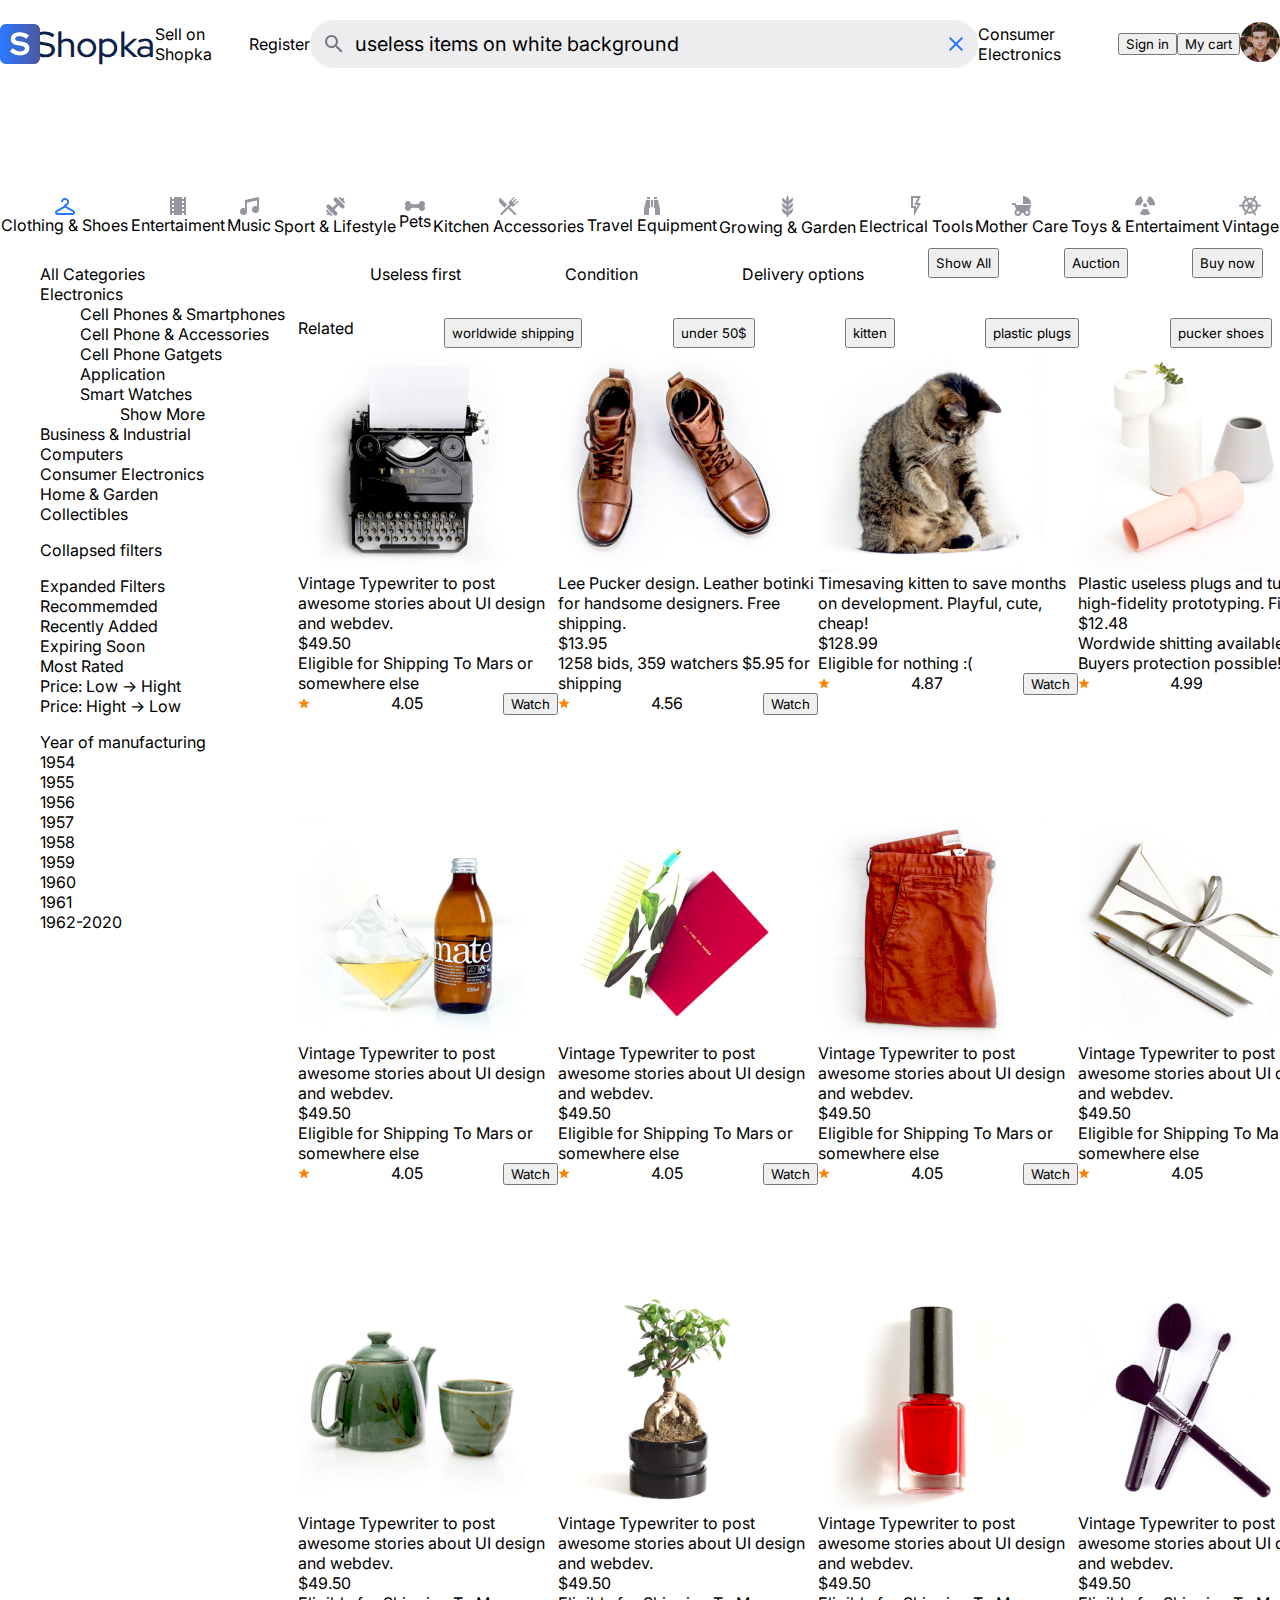
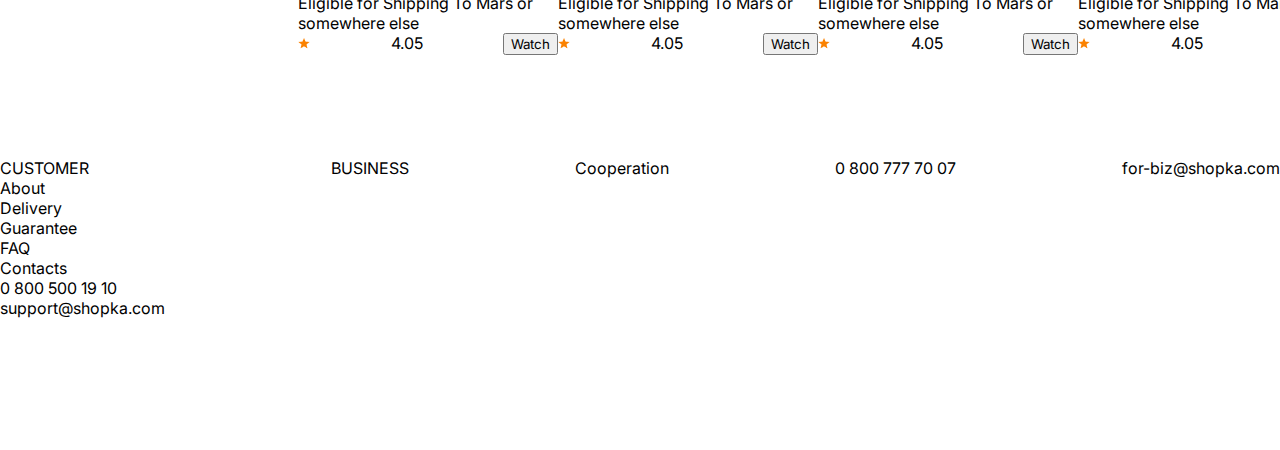
<file: index.html>
<!DOCTYPE html>
<html lang="en">

<head>
    <meta charset="UTF-8">
    <meta http-equiv="X-UA-Compatible" content="IE=edge">
    <meta name="viewport" content="width=device-width, initial-scale=1.0">
    <link rel="stylesheet" href="index.css">
    <link rel="preconnect" href="https://fonts.googleapis.com">
    <link rel="preconnect" href="https://fonts.gstatic.com" crossorigin>
    <link href="https://fonts.googleapis.com/css2?family=Inter:wght@100;300;400;500;700&family=Quicksand:wght@300;400;500;700&family=Red+Hat+Display:wght@300;400;500;700&family=Roboto:wght@100;300;400;500;700&display=swap" rel="stylesheet">

    <title>Document</title>
</head>

<body>
    <div class=wrapper>
        <header>
            <div id="logo">
                <img src="img/logo.png" alt="img" class="logo-img" />
                <img src="img/letter.png" alt="img" class="letter-img" />
            </div>

            <div class="shopka">Shopka</div>
            <div class="sell_on_shopka">Sell on Shopka</div>
            <div class="register">Register</div>
            <div class="search">
                <img class="loupe_img" src="img/loupe.svg" alt="img" />
                <input class="search_input" type="search" name="q" value="useless items on white background">
                <img class="cross_img" src="img/cross.svg" alt="img" />

            </div>
            <div class="consumer_electronics">Consumer Electronics</div>
            <input type="submit" value="Sign in">
            <input type="submit" value="My cart">
            <div class="profile_photo"><img src="img/profile_photo.png" alt="img" /></div>


        </header>

        <div class="main_content">

            <div class="filter">
                <div class="filter_unit">
                    <img src="img/Vector1.png" alt="img" class="Vector1" /> <a>Clothing & Shoes</a></div>
                <div class="filter_unit">
                    <img src="img/Vector2.png" alt="img" class="Vector2" /> <a>Entertaiment</a></div>
                <div class="filter_unit">
                    <img src="img/Vector3.png" alt="img" class="Vector3" /> <a>Music</a></div>
                <div class="filter_unit">
                    <img src="img/Vector4.png" alt="img" class="Vector4" /> <a>Sport & Lifestyle</a></div>
                <div class="filter_unit">
                    <img src="img/Vector5.png" alt="img" class="Vector5" /> <a>Pets</a></div>
                <div class="filter_unit">
                    <img src="img/Vector6.png" alt="img" class="Vector6" /> <a>Kitchen Accessories</a></div>
                <div class="filter_unit">
                    <img src="img/Vector7.png" alt="img" class="Vector7" /> <a>Travel Equipment</a></div>
                <div class="filter_unit">
                    <img src="img/Vector8.png" alt="img" class="Vector8" /> <a>Growing & Garden</a></div>
                <div class="filter_unit">
                    <img src="img/Vector9.png" alt="img" class="Vector9" /> <a>Electrical Tools</a></div>
                <div class="filter_unit">
                    <img src="img/Vector10.png" alt="img" class="Vector10" /> <a>Mother Care</a></div>
                <div class="filter_unit">
                    <img src="img/Vector11.png" alt="img" class="Vector11" /> <a>Toys & Entertaiment</a></div>
                <div class="filter_unit">
                    <img src="img/Vector12.png" alt="img" class="Vector12" /> <a>Vintage</a></div>
            </div>
        </div>


        <div class="content">

            <div class="categories">

                <div class="electronics">
                    <ul> <a>All Categories</a>
                        <li class="open"><a>Electronics</a>
                            <ul class="test-list">
                                <li><a>Cell Phones & Smartphones</a></li>
                                <li><a>Cell Phone & Accessories</a></li>
                                <li><a>Cell Phone Gatgets</a></li>
                                <li><a>Application</a></li>
                                <li><a>Smart Watches</a></li>
                                <ul><a>Show More</a></ul>
                            </ul>
                        </li>
                        <li><a>Business & Industrial</a></li>
                        <li><a>Computers</a></li>
                        <li><a>Consumer Electronics</a></li>
                        <li><a>Home & Garden</a></li>
                        <li><a>Collectibles</a></li>
                    </ul>
                    <ul><a>Collapsed filters</a></ul>
                    <ul><a>Expanded Filters</a>
                        <li><a>Recommemded</a></li>
                        <li><a>Recently Added</a></li>
                        <li><a>Expiring Soon</a></li>
                        <li><a>Most Rated</a></li>
                        <li><a>Price: Low → Hight</a></li>
                        <li><a>Price: Hight → Low</a></li>
                    </ul>
                    <ul><a>Year of manufacturing</a>
                        <li><a>1954</a></li>
                        <li><a>1955</a></li>
                        <li><a>1956</a></li>
                        <li><a>1957</a></li>
                        <li><a>1958</a></li>
                        <li><a>1959</a></li>
                        <li><a>1960</a></li>
                        <li><a>1961</a></li>
                        <li><a>1962-2020</a></li>
                    </ul>
                </div>

            </div>

            <div class="product_grid">
                <div class="top_of_product_grid">
                    <ul>Useless first</ul>
                    <ul>Condition</ul>
                    <ul>Delivery options</ul>
                    <button>Show All</button>
                    <button>Auction</button>
                    <button>Buy now</button>
                    <button><img src="img/list.png" alt="img" class="list" /></button>
                    <button><img src="img/icons.png" alt="img" class="icons" /></button>
                </div>
                <div class="related"> Related
                    <button><a>worldwide shipping</a></button>
                    <button><a>under 50$</a></button>
                    <button><a>kitten</a></button>
                    <button><a>plastic plugs</a></button>
                    <button><a>pucker shoes</a></button>
                    <button><a>vintage typewriter</a></button>
                </div>
                <!-- <div class="main_content_of_product_grid"> -->
                <div class="product_cards">

                    <div class="product_card">
                        <div class="product_img"><img src="img/product_card1.png" alt="img" /></div>
                        <div class="product_description">Vintage Typewriter to post awesome stories about UI design and webdev.</div>
                        <div class="product_price">$49.50</div>
                        <div class="some_description">Eligible for Shipping To Mars or somewhere else</div>
                        <div class="bottom_product_card">
                            <div class="stars"><img src="img/star.png" alt="img" /></div>
                            <div class="rating">4.05</div>
                            <button class="watch">Watch</button>
                        </div>
                    </div>

                    <div class="product_card">
                        <div class="product_img"><img src="img/product_card2.png" alt="img" /></div>
                        <div class="product_description">Lee Pucker design. Leather botinki for handsome designers. Free shipping.</div>
                        <div class="product_price">$13.95</div>
                        <div class="some_description">1258 bids, 359 watchers $5.95 for shipping</div>
                        <div class="bottom_product_card">
                            <div class="stars"><img src="img/star.png" alt="img" /></div>
                            <div class="rating">4.56</div>
                            <button class="watch">Watch</button>
                        </div>
                    </div>

                    <div class="product_card">
                        <div class="product_img"><img src="img/product_card3.png" alt="img" /></div>
                        <div class="product_description">Timesaving kitten to save months on development. Playful, cute, cheap!</div>
                        <div class="product_price">$128.99</div>
                        <div class="some_description">Eligible for nothing :(</div>
                        <div class="bottom_product_card">
                            <div class="stars"><img src="img/star.png" alt="img" /></div>
                            <div class="rating">4.87</div>
                            <button class="watch">Watch</button>
                        </div>
                    </div>

                    <div class="product_card">
                        <div class="product_img"><img src="img/product_card4.png" alt="img" /></div>
                        <div class="product_description">Plastic useless plugs and tubes for high-fidelity prototyping. Fit & Eat!</div>
                        <div class="product_price">$12.48</div>
                        <div class="some_description">Wordwide shitting available Buyers protection possible!</div>
                        <div class="bottom_product_card">
                            <div class="stars"><img src="img/star.png" alt="img" /></div>
                            <div class="rating">4.99</div>
                            <button class="watch">Watch</button>
                        </div>
                    </div>

                    <div class="product_card">
                        <div class="product_img"><img src="img/product_card5.png" alt="img" /></div>
                        <div class="product_description">Vintage Typewriter to post awesome stories about UI design and webdev.</div>
                        <div class="product_price">$49.50</div>
                        <div class="some_description">Eligible for Shipping To Mars or somewhere else</div>
                        <div class="bottom_product_card">
                            <div class="stars"><img src="img/star.png" alt="img" /></div>
                            <div class="rating">4.05</div>
                            <button class="watch">Watch</button>
                        </div>
                    </div>

                    <div class="product_card">
                        <div class="product_img"><img src="img/product_card6.png" alt="img" /></div>
                        <div class="product_description">Vintage Typewriter to post awesome stories about UI design and webdev.</div>
                        <div class="product_price">$49.50</div>
                        <div class="some_description">Eligible for Shipping To Mars or somewhere else</div>
                        <div class="bottom_product_card">
                            <div class="stars"><img src="img/star.png" alt="img" /></div>
                            <div class="rating">4.05</div>
                            <button class="watch">Watch</button>
                        </div>
                    </div>

                    <div class="product_card">
                        <div class="product_img"><img src="img/product_card7.png" alt="img" /></div>
                        <div class="product_description">Vintage Typewriter to post awesome stories about UI design and webdev.</div>
                        <div class="product_price">$49.50</div>
                        <div class="some_description">Eligible for Shipping To Mars or somewhere else</div>
                        <div class="bottom_product_card">
                            <div class="stars"><img src="img/star.png" alt="img" /></div>
                            <div class="rating">4.05</div>
                            <button class="watch">Watch</button>
                        </div>
                    </div>

                    <div class="product_card">
                        <div class="product_img"><img src="img/product_card8.png" alt="img" /></div>
                        <div class="product_description">Vintage Typewriter to post awesome stories about UI design and webdev.</div>
                        <div class="product_price">$49.50</div>
                        <div class="some_description">Eligible for Shipping To Mars or somewhere else</div>
                        <div class="bottom_product_card">
                            <div class="stars"><img src="img/star.png" alt="img" /></div>
                            <div class="rating">4.05</div>
                            <button class="watch">Watch</button>
                        </div>
                    </div>

                    <div class="product_card">
                        <div class="product_img"><img src="img/product_card9.png" alt="img" /></div>
                        <div class="product_description">Vintage Typewriter to post awesome stories about UI design and webdev.</div>
                        <div class="product_price">$49.50</div>
                        <div class="some_description">Eligible for Shipping To Mars or somewhere else</div>
                        <div class="bottom_product_card">
                            <div class="stars"><img src="img/star.png" alt="img" /></div>
                            <div class="rating">4.05</div>
                            <button class="watch">Watch</button>
                        </div>
                    </div>

                    <div class="product_card">
                        <div class="product_img"><img src="img/product_card10.png" alt="img" /></div>
                        <div class="product_description">Vintage Typewriter to post awesome stories about UI design and webdev.</div>
                        <div class="product_price">$49.50</div>
                        <div class="some_description">Eligible for Shipping To Mars or somewhere else</div>
                        <div class="bottom_product_card">
                            <div class="stars"><img src="img/star.png" alt="img" /></div>
                            <div class="rating">4.05</div>
                            <button class="watch">Watch</button>
                        </div>
                    </div>

                    <div class="product_card">
                        <div class="product_img"><img src="img/product_card11.png" alt="img" /></div>
                        <div class="product_description">Vintage Typewriter to post awesome stories about UI design and webdev.</div>
                        <div class="product_price">$49.50</div>
                        <div class="some_description">Eligible for Shipping To Mars or somewhere else</div>
                        <div class="bottom_product_card">
                            <div class="stars"><img src="img/star.png" alt="img" /></div>
                            <div class="rating">4.05</div>
                            <button class="watch">Watch</button>
                        </div>
                    </div>

                    <div class="product_card">
                        <div class="product_img"><img src="img/product_card12.png" alt="img" /></div>
                        <div class="product_description">Vintage Typewriter to post awesome stories about UI design and webdev.</div>
                        <div class="product_price">$49.50</div>
                        <div class="some_description">Eligible for Shipping To Mars or somewhere else</div>
                        <div class="bottom_product_card">
                            <div class="stars"><img src="img/star.png" alt="img" /></div>
                            <div class="rating">4.05</div>
                            <button class="watch">Watch</button>
                        </div>
                    </div>
                </div>
            </div>
        </div>



        <footer>
            <div class="footer_before_grey">
                <div class="customer_business">
                    <div class="customer">CUSTOMER
                        <div class="customer_content">
                            <div class="about">About</div>
                            <div class="delivery">Delivery</div>
                            <div class="guarantee">Guarantee</div>
                            <div class="faq">FAQ</div>
                            <div class="contacts">Contacts</div>
                        </div>
                        <div class="customer_phone">0 800 500 19 10</div>
                        <div class="customer_mail">support@shopka.com</div>
                    </div>

                    <div class="business">BUSINESS</div>
                    <div class="business_content">
                        <div class="cooperation">Cooperation</div>
                    </div>
                    <div class="business_phone">0 800 777 70 07</div>
                    <div class="business_mail">for-biz@shopka.com</div>
                </div>
            </div>

            <div class="footer_grey">
                <div class="footer_grey_1"></div>
                <div class="footer_grey_1"></div>
                <div class="footer_grey_1"></div>
            </div>

            <div class="footer_after_grey"></div>



        </footer>
    </div>

</body>

</html>
</file>
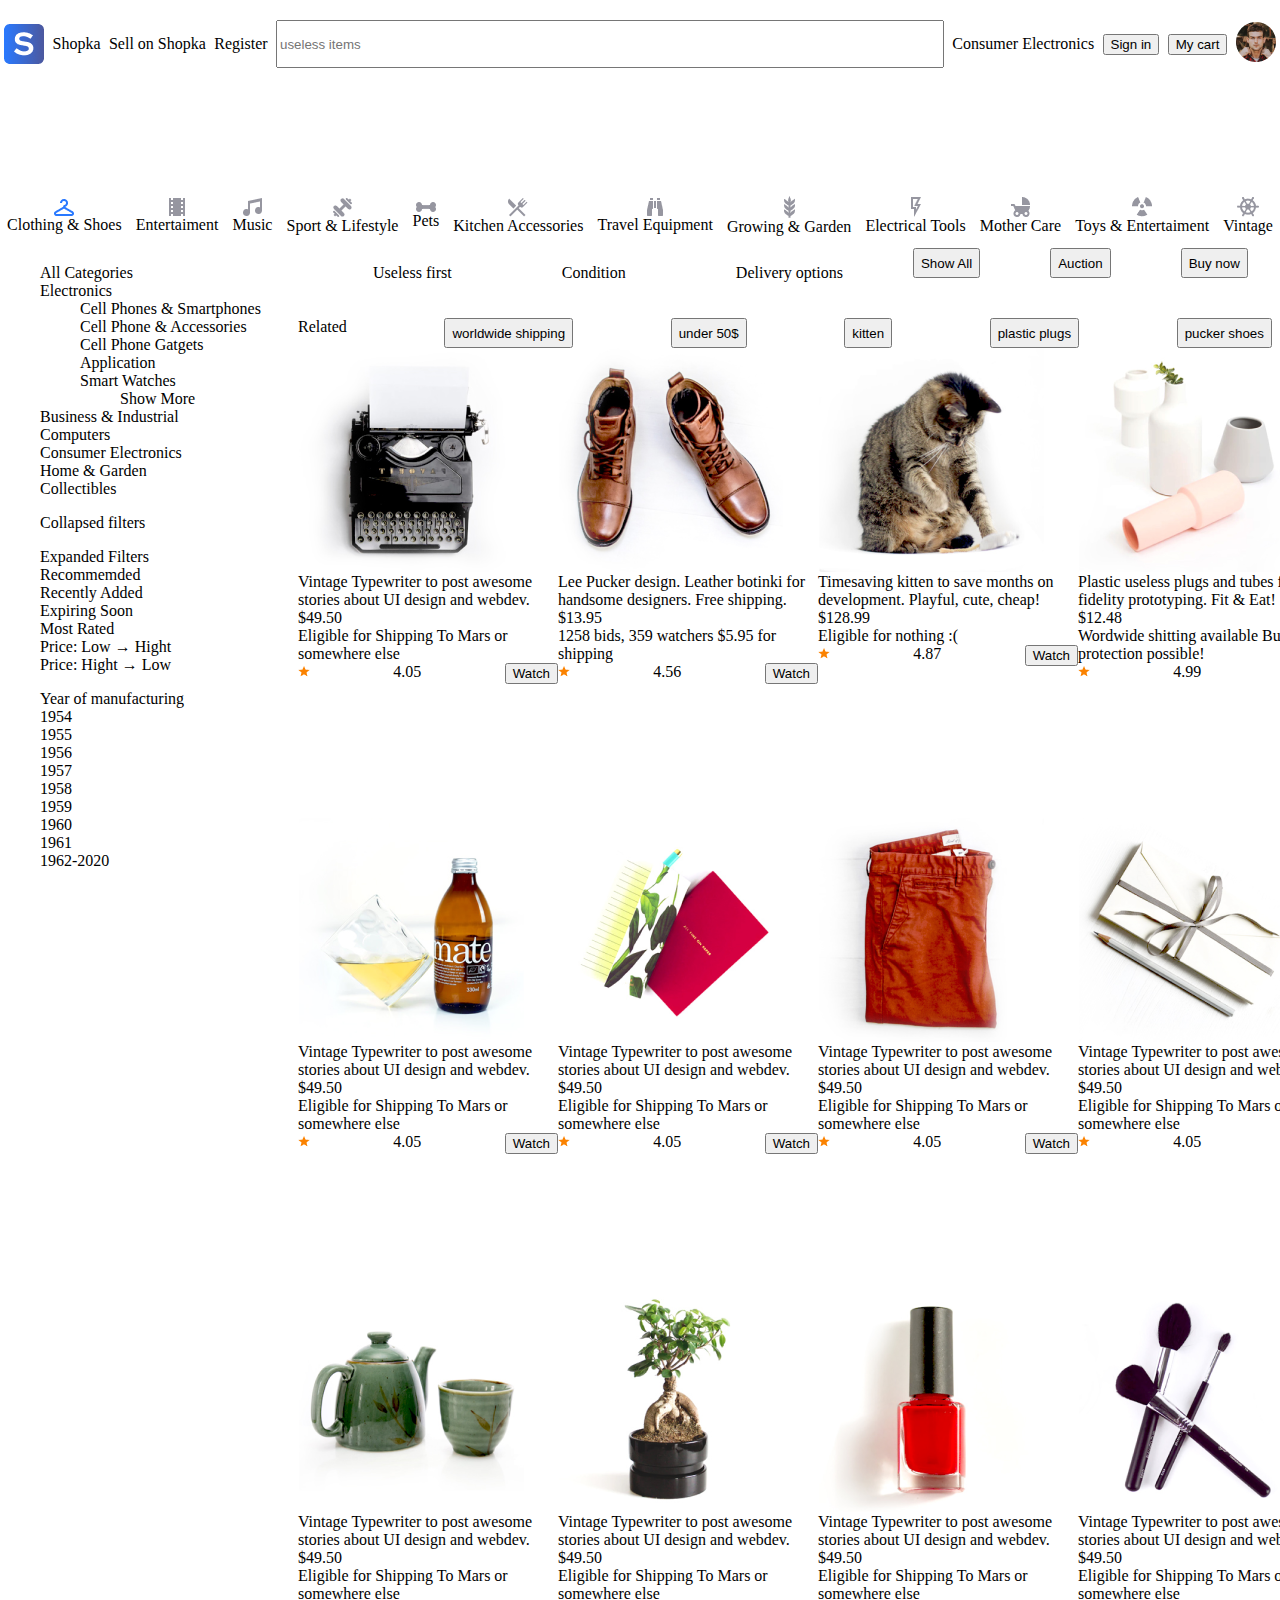
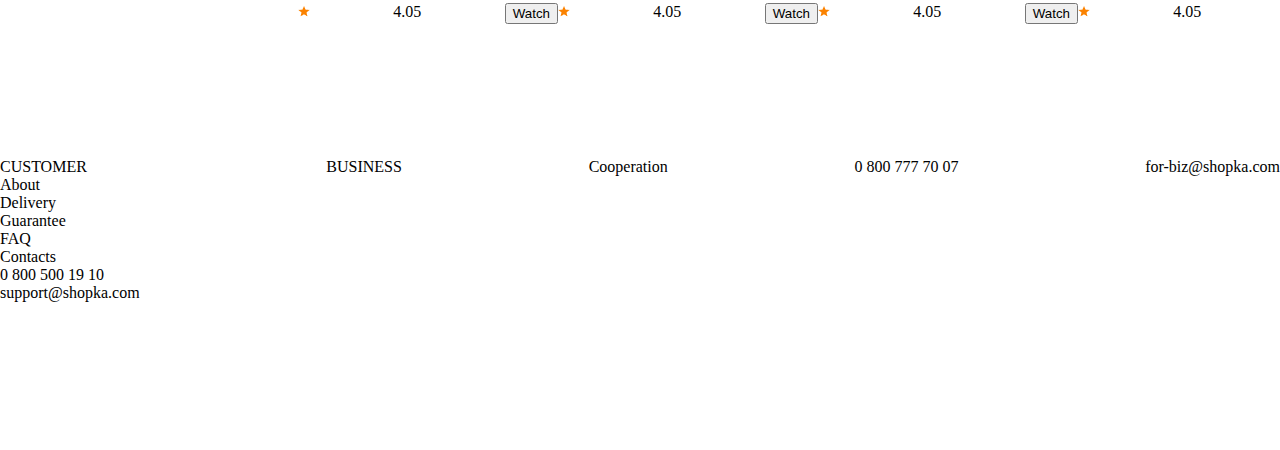
<file: public/index.html>
<!DOCTYPE html>
<html lang="en">

<head>
    <meta charset="UTF-8">
    <meta http-equiv="X-UA-Compatible" content="IE=edge">
    <meta name="viewport" content="width=device-width, initial-scale=1.0">
    <link rel="stylesheet" href="index.css">
    <link rel="preconnect" href="https://fonts.googleapis.com">
    <link rel="preconnect" href="https://fonts.gstatic.com" crossorigin>
    <link href="https://fonts.googleapis.com/css2?family=Red+Hat+Display:wght@300&display=swap" rel="stylesheet">

    <link rel="preconnect" href="https://fonts.googleapis.com">
    <link rel="preconnect" href="https://fonts.gstatic.com" crossorigin>
    <link href="https://fonts.googleapis.com/css2?family=Inter:wght@100&family=Red+Hat+Display:wght@300&display=swap" rel="stylesheet">

    <link rel="preconnect" href="https://fonts.googleapis.com">
    <link rel="preconnect" href="https://fonts.gstatic.com" crossorigin>
    <link href="https://fonts.googleapis.com/css2?family=Inter:wght@100&family=Quicksand:wght@300&family=Red+Hat+Display:wght@300&display=swap" rel="stylesheet">

    <link rel="preconnect" href="https://fonts.googleapis.com">
    <link rel="preconnect" href="https://fonts.gstatic.com" crossorigin>
    <link href="https://fonts.googleapis.com/css2?family=Inter:wght@100&family=Quicksand:wght@300&family=Red+Hat+Display:wght@300&family=Roboto:wght@100&display=swap" rel="stylesheet">


    <title>Document</title>
</head>

<body>
    <div class=wrapper>
        <header>
            <div id="logo">
                <img src="img/logo.png" alt="img" class="logo-img" />
                <img src="img/letter.png" alt="img" class="letter-img" />
            </div>

            <div class="shopka">Shopka</div>
            <div class="sell_on_shopka">Sell on Shopka</div>
            <div class="register">Register</div>
            <input class="search" type="search" name="q" placeholder="useless items">
            <div class="consumer_electronics">Consumer Electronics</div>
            <input type="submit" value="Sign in">
            <input type="submit" value="My cart">
            <div class="profile_photo"><img src="img/profile_photo.png" alt="img" /></div>


        </header>

        <div class="main_content">

            <div class="filter">
                <div class="filter_unit">
                    <img src="img/Vector1.png" alt="img" class="Vector1" /> <a>Clothing & Shoes</a></div>
                <div class="filter_unit">
                    <img src="img/Vector2.png" alt="img" class="Vector2" /> <a>Entertaiment</a></div>
                <div class="filter_unit">
                    <img src="img/Vector3.png" alt="img" class="Vector3" /> <a>Music</a></div>
                <div class="filter_unit">
                    <img src="img/Vector4.png" alt="img" class="Vector4" /> <a>Sport & Lifestyle</a></div>
                <div class="filter_unit">
                    <img src="img/Vector5.png" alt="img" class="Vector5" /> <a>Pets</a></div>
                <div class="filter_unit">
                    <img src="img/Vector6.png" alt="img" class="Vector6" /> <a>Kitchen Accessories</a></div>
                <div class="filter_unit">
                    <img src="img/Vector7.png" alt="img" class="Vector7" /> <a>Travel Equipment</a></div>
                <div class="filter_unit">
                    <img src="img/Vector8.png" alt="img" class="Vector8" /> <a>Growing & Garden</a></div>
                <div class="filter_unit">
                    <img src="img/Vector9.png" alt="img" class="Vector9" /> <a>Electrical Tools</a></div>
                <div class="filter_unit">
                    <img src="img/Vector10.png" alt="img" class="Vector10" /> <a>Mother Care</a></div>
                <div class="filter_unit">
                    <img src="img/Vector11.png" alt="img" class="Vector11" /> <a>Toys & Entertaiment</a></div>
                <div class="filter_unit">
                    <img src="img/Vector12.png" alt="img" class="Vector12" /> <a>Vintage</a></div>
            </div>
        </div>


        <div class="content">

            <div class="categories">

                <div class="electronics">
                    <ul> <a>All Categories</a>
                        <li class="open"><a>Electronics</a>
                            <ul class="test-list">
                                <li><a>Cell Phones & Smartphones</a></li>
                                <li><a>Cell Phone & Accessories</a></li>
                                <li><a>Cell Phone Gatgets</a></li>
                                <li><a>Application</a></li>
                                <li><a>Smart Watches</a></li>
                                <ul><a>Show More</a></ul>
                            </ul>
                        </li>
                        <li><a>Business & Industrial</a></li>
                        <li><a>Computers</a></li>
                        <li><a>Consumer Electronics</a></li>
                        <li><a>Home & Garden</a></li>
                        <li><a>Collectibles</a></li>
                    </ul>
                    <ul><a>Collapsed filters</a></ul>
                    <ul><a>Expanded Filters</a>
                        <li><a>Recommemded</a></li>
                        <li><a>Recently Added</a></li>
                        <li><a>Expiring Soon</a></li>
                        <li><a>Most Rated</a></li>
                        <li><a>Price: Low → Hight</a></li>
                        <li><a>Price: Hight → Low</a></li>
                    </ul>
                    <ul><a>Year of manufacturing</a>
                        <li><a>1954</a></li>
                        <li><a>1955</a></li>
                        <li><a>1956</a></li>
                        <li><a>1957</a></li>
                        <li><a>1958</a></li>
                        <li><a>1959</a></li>
                        <li><a>1960</a></li>
                        <li><a>1961</a></li>
                        <li><a>1962-2020</a></li>
                    </ul>
                </div>

            </div>

            <div class="product_grid">
                <div class="top_of_product_grid">
                    <ul>Useless first</ul>
                    <ul>Condition</ul>
                    <ul>Delivery options</ul>
                    <button>Show All</button>
                    <button>Auction</button>
                    <button>Buy now</button>
                    <button><img src="img/list.png" alt="img" class="list" /></button>
                    <button><img src="img/icons.png" alt="img" class="icons" /></button>
                </div>
                <div class="related"> Related
                    <button><a>worldwide shipping</a></button>
                    <button><a>under 50$</a></button>
                    <button><a>kitten</a></button>
                    <button><a>plastic plugs</a></button>
                    <button><a>pucker shoes</a></button>
                    <button><a>vintage typewriter</a></button>
                </div>
                <!-- <div class="main_content_of_product_grid"> -->
                <div class="product_cards">

                    <div class="product_card">
                        <div class="product_img"><img src="img/product_card1.png" alt="img" /></div>
                        <div class="product_description">Vintage Typewriter to post awesome stories about UI design and webdev.</div>
                        <div class="product_price">$49.50</div>
                        <div class="some_description">Eligible for Shipping To Mars or somewhere else</div>
                        <div class="bottom_product_card">
                            <div class="stars"><img src="img/star.png" alt="img" /></div>
                            <div class="rating">4.05</div>
                            <button class="watch">Watch</button>
                        </div>
                    </div>

                    <div class="product_card">
                        <div class="product_img"><img src="img/product_card2.png" alt="img" /></div>
                        <div class="product_description">Lee Pucker design. Leather botinki for handsome designers. Free shipping.</div>
                        <div class="product_price">$13.95</div>
                        <div class="some_description">1258 bids, 359 watchers $5.95 for shipping</div>
                        <div class="bottom_product_card">
                            <div class="stars"><img src="img/star.png" alt="img" /></div>
                            <div class="rating">4.56</div>
                            <button class="watch">Watch</button>
                        </div>
                    </div>

                    <div class="product_card">
                        <div class="product_img"><img src="img/product_card3.png" alt="img" /></div>
                        <div class="product_description">Timesaving kitten to save months on development. Playful, cute, cheap!</div>
                        <div class="product_price">$128.99</div>
                        <div class="some_description">Eligible for nothing :(</div>
                        <div class="bottom_product_card">
                            <div class="stars"><img src="img/star.png" alt="img" /></div>
                            <div class="rating">4.87</div>
                            <button class="watch">Watch</button>
                        </div>
                    </div>

                    <div class="product_card">
                        <div class="product_img"><img src="img/product_card4.png" alt="img" /></div>
                        <div class="product_description">Plastic useless plugs and tubes for high-fidelity prototyping. Fit & Eat!</div>
                        <div class="product_price">$12.48</div>
                        <div class="some_description">Wordwide shitting available Buyers protection possible!</div>
                        <div class="bottom_product_card">
                            <div class="stars"><img src="img/star.png" alt="img" /></div>
                            <div class="rating">4.99</div>
                            <button class="watch">Watch</button>
                        </div>
                    </div>

                    <div class="product_card">
                        <div class="product_img"><img src="img/product_card5.png" alt="img" /></div>
                        <div class="product_description">Vintage Typewriter to post awesome stories about UI design and webdev.</div>
                        <div class="product_price">$49.50</div>
                        <div class="some_description">Eligible for Shipping To Mars or somewhere else</div>
                        <div class="bottom_product_card">
                            <div class="stars"><img src="img/star.png" alt="img" /></div>
                            <div class="rating">4.05</div>
                            <button class="watch">Watch</button>
                        </div>
                    </div>

                    <div class="product_card">
                        <div class="product_img"><img src="img/product_card6.png" alt="img" /></div>
                        <div class="product_description">Vintage Typewriter to post awesome stories about UI design and webdev.</div>
                        <div class="product_price">$49.50</div>
                        <div class="some_description">Eligible for Shipping To Mars or somewhere else</div>
                        <div class="bottom_product_card">
                            <div class="stars"><img src="img/star.png" alt="img" /></div>
                            <div class="rating">4.05</div>
                            <button class="watch">Watch</button>
                        </div>
                    </div>

                    <div class="product_card">
                        <div class="product_img"><img src="img/product_card7.png" alt="img" /></div>
                        <div class="product_description">Vintage Typewriter to post awesome stories about UI design and webdev.</div>
                        <div class="product_price">$49.50</div>
                        <div class="some_description">Eligible for Shipping To Mars or somewhere else</div>
                        <div class="bottom_product_card">
                            <div class="stars"><img src="img/star.png" alt="img" /></div>
                            <div class="rating">4.05</div>
                            <button class="watch">Watch</button>
                        </div>
                    </div>

                    <div class="product_card">
                        <div class="product_img"><img src="img/product_card8.png" alt="img" /></div>
                        <div class="product_description">Vintage Typewriter to post awesome stories about UI design and webdev.</div>
                        <div class="product_price">$49.50</div>
                        <div class="some_description">Eligible for Shipping To Mars or somewhere else</div>
                        <div class="bottom_product_card">
                            <div class="stars"><img src="img/star.png" alt="img" /></div>
                            <div class="rating">4.05</div>
                            <button class="watch">Watch</button>
                        </div>
                    </div>

                    <div class="product_card">
                        <div class="product_img"><img src="img/product_card9.png" alt="img" /></div>
                        <div class="product_description">Vintage Typewriter to post awesome stories about UI design and webdev.</div>
                        <div class="product_price">$49.50</div>
                        <div class="some_description">Eligible for Shipping To Mars or somewhere else</div>
                        <div class="bottom_product_card">
                            <div class="stars"><img src="img/star.png" alt="img" /></div>
                            <div class="rating">4.05</div>
                            <button class="watch">Watch</button>
                        </div>
                    </div>

                    <div class="product_card">
                        <div class="product_img"><img src="img/product_card10.png" alt="img" /></div>
                        <div class="product_description">Vintage Typewriter to post awesome stories about UI design and webdev.</div>
                        <div class="product_price">$49.50</div>
                        <div class="some_description">Eligible for Shipping To Mars or somewhere else</div>
                        <div class="bottom_product_card">
                            <div class="stars"><img src="img/star.png" alt="img" /></div>
                            <div class="rating">4.05</div>
                            <button class="watch">Watch</button>
                        </div>
                    </div>

                    <div class="product_card">
                        <div class="product_img"><img src="img/product_card11.png" alt="img" /></div>
                        <div class="product_description">Vintage Typewriter to post awesome stories about UI design and webdev.</div>
                        <div class="product_price">$49.50</div>
                        <div class="some_description">Eligible for Shipping To Mars or somewhere else</div>
                        <div class="bottom_product_card">
                            <div class="stars"><img src="img/star.png" alt="img" /></div>
                            <div class="rating">4.05</div>
                            <button class="watch">Watch</button>
                        </div>
                    </div>

                    <div class="product_card">
                        <div class="product_img"><img src="img/product_card12.png" alt="img" /></div>
                        <div class="product_description">Vintage Typewriter to post awesome stories about UI design and webdev.</div>
                        <div class="product_price">$49.50</div>
                        <div class="some_description">Eligible for Shipping To Mars or somewhere else</div>
                        <div class="bottom_product_card">
                            <div class="stars"><img src="img/star.png" alt="img" /></div>
                            <div class="rating">4.05</div>
                            <button class="watch">Watch</button>
                        </div>
                    </div>
                </div>
            </div>
        </div>



        <footer>
            <div class="footer_before_grey">
                <div class="customer_business">
                    <div class="customer">CUSTOMER
                        <div class="customer_content">
                            <div class="about">About</div>
                            <div class="delivery">Delivery</div>
                            <div class="guarantee">Guarantee</div>
                            <div class="faq">FAQ</div>
                            <div class="contacts">Contacts</div>
                        </div>
                        <div class="customer_phone">0 800 500 19 10</div>
                        <div class="customer_mail">support@shopka.com</div>
                    </div>

                    <div class="business">BUSINESS</div>
                    <div class="business_content">
                        <div class="cooperation">Cooperation</div>
                    </div>
                    <div class="business_phone">0 800 777 70 07</div>
                    <div class="business_mail">for-biz@shopka.com</div>
                </div>
            </div>

            <div class="footer_grey">
                <div class="footer_grey_1"></div>
                <div class="footer_grey_1"></div>
                <div class="footer_grey_1"></div>
            </div>

            <div class="footer_after_grey"></div>



        </footer>
    </div>

</body>

</html>
</file>
<file: index.css>
* {
        font-family: Inter;
        font-style: normal;
        font-weight: normal;
    }
    
    body {
        max-width: 1920px;
        margin: 0 auto;
    }
    
    header {
        display: flex;
        align-items: center;
        flex-direction: row;
        justify-content: space-around;
        height: 88px;
    }
    
    .shopka {
        font-family: Red Hat Display;
        font-style: normal;
        font-weight: 500;
        font-size: 36px;
        line-height: 36px;
        display: flex;
        align-items: center;
        color: #0C2146;
    }
    
    .logo {
        font-family: Red Hat Display;
        font-style: normal;
        font-weight: bold;
        font-size: 32px;
        line-height: 36px;
        display: flex;
        align-items: center;
        text-align: center;
        color: #FFFFFF;
        margin-right: 10px;
    }
    
    #logo {
        position: relative;
        width: 40px;
        height: 40px;
    }
    
    #logo img {
        position: absolute;
        top: 0;
        left: 0;
    }
    
    .search {
        border: 1px solid black;
        display: flex;
        flex-direction: row;
        justify-content: space-between;
        align-items: center;
        background: #EDEDF0;
        border-radius: 99px;
        width: 668px;
        height: 48px;
        border: none;
        color: rgba(25, 25, 29, 1);
    }
    
    .search_input {
        background-color: #EDEDF0;
        width: 615px;
        height: 30px;
        border: none;
        font-family: Inter;
        font-style: normal;
        font-weight: normal;
        font-size: 20px;
    }
    
    .loupe_img {
        margin-left: 15px;
        margin-right: 10px;
    }
    
    .cross_img {
        margin-right: 15px;
    }
    
    .filter_unit {
        display: flex;
        flex-direction: column;
        justify-content: center;
        align-items: center;
    }
    
    .content {
        display: flex;
        width: 1490px;
        margin: 0 auto;
    }
    
    .filter {
        display: flex;
        align-items: center;
        justify-content: space-around;
        height: 64px;
        padding-top: 96px;
    }
    
    .categories {
        flex-basis: 20%;
    }
    
    .test-list {
        display: none;
    }
    
    .open>ul {
        display: block;
    }
    
    li {
        list-style: none;
    }
    
    .product_grid {
        flex-basis: 80%;
    }
    
    .top_of_product_grid {
        display: flex;
        justify-content: space-around;
        height: 30px;
    }
    
    .related {
        display: flex;
        align-self: start;
        justify-content: space-between;
        height: 30px;
        margin-top: 40px;
    }
    
    .product_cards {
        display: flex;
        flex-direction: row;
        flex-wrap: wrap;
        width: 1115px;
    }
    
    .product_card {
        display: flex;
        flex-direction: column;
        flex-wrap: wrap;
        width: 260px;
        height: 470px;
    }
    
    .product_img {
        width: 230px;
        height: 225px;
    }
    
    .bottom_product_card {
        display: flex;
        flex-direction: row;
        justify-content: space-between;
    }
    
    footer {
        height: 292px;
    }
    
    .footer {
        width: 1095px;
        height: 135px;
    }
    
    .customer_business {
        display: flex;
        justify-content: space-between;
    }
    
    .content_of_footer {
        display: flex;
        justify-content: space-between;
    }
    
    .grey_div {
        display: flex;
        height: 50px;
        background-color: rgba(230, 230, 234, 1);
    }
</file>
<file: public/index.css>
body {
        max-width: 1920px;
        margin: 0 auto;
    }
    
    header {
        display: flex;
        align-items: center;
        flex-direction: row;
        justify-content: space-around;
        height: 88px;
    }
    
    #logo {
        position: relative;
        width: 40px;
        height: 40px;
    }
    
    #logo img {
        position: absolute;
        top: 0;
        left: 0;
    }
    
    .search {
        width: 668px;
        height: 48px;
    }
    
    .filter_unit {
        display: flex;
        flex-direction: column;
        justify-content: center;
        align-items: center;
    }
    
    .content {
        display: flex;
        width: 1490px;
        margin: 0 auto;
    }
    
    .filter {
        display: flex;
        align-items: center;
        justify-content: space-around;
        height: 64px;
        padding-top: 96px;
    }
    
    .categories {
        flex-basis: 20%;
    }
    
    .test-list {
        display: none;
    }
    
    .open>ul {
        display: block;
    }
    
    li {
        list-style: none;
    }
    
    .product_grid {
        flex-basis: 80%;
    }
    
    .top_of_product_grid {
        display: flex;
        justify-content: space-around;
        height: 30px;
    }
    
    .related {
        display: flex;
        align-self: start;
        justify-content: space-between;
        height: 30px;
        margin-top: 40px;
    }
    
    .product_cards {
        display: flex;
        flex-direction: row;
        flex-wrap: wrap;
        width: 1115px;
    }
    
    .product_card {
        display: flex;
        flex-direction: column;
        flex-wrap: wrap;
        width: 260px;
        height: 470px;
    }
    
    .product_img {
        width: 230px;
        height: 225px;
    }
    
    .bottom_product_card {
        display: flex;
        flex-direction: row;
        justify-content: space-between;
    }
    
    footer {
        height: 292px;
    }
    
    .footer {
        width: 1095px;
        height: 135px;
    }
    
    .customer_business {
        display: flex;
        justify-content: space-between;
    }
    
    .content_of_footer {
        display: flex;
        justify-content: space-between;
    }
    
    .grey_div {
        display: flex;
        height: 50px;
        background-color: rgba(230, 230, 234, 1);
    }
</file>
